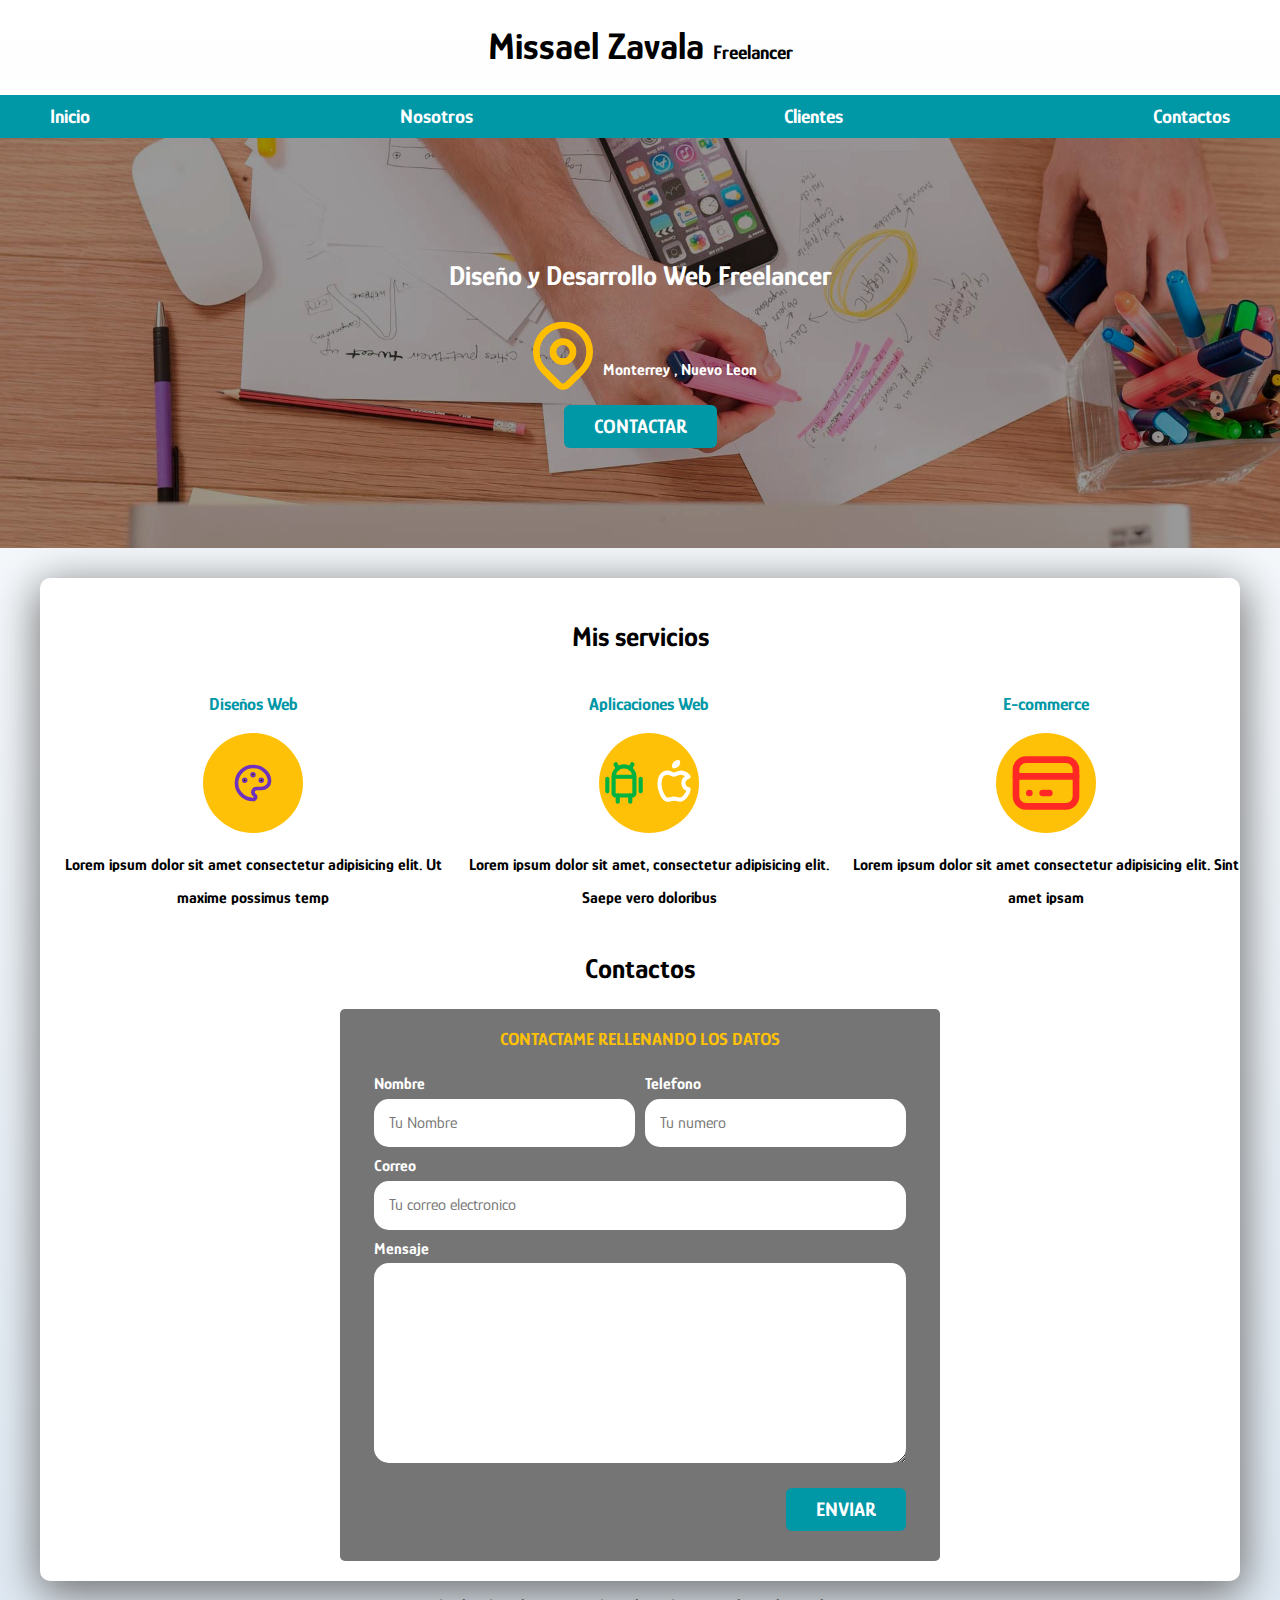
<file: index.html>
<!DOCTYPE html>
<html lang="en">
<head>
    <meta charset="UTF-8">
    <meta http-equiv="X-UA-Compatible" content="IE=edge">
    <meta name="viewport" content="width=device-width, initial-scale=1.0">
    <title>Diseñador Freelancer</title>
    <link rel="preload" href="./css/normalize.css" as="style">
    <link rel="stylesheet" href="./css/normalize.css">
    <link href="https://fonts.googleapis.com/css2?family=Glory:wght@300&display=swap" rel="stylesheet">
    <link rel="preload" href="./css/styles.css" as="style">
    <link href="css/styles.css" rel="stylesheet" type="text/css">
</head>

<body>
    <header>
        
        <h1 class="titulo"> Missael Zavala <span>Freelancer </span> </h1>

    </header>

    <div class="navegador-background">
        <nav class="navegacion-principal contenedor">
            <a href="index.html">Inicio</a>
            <a href="nosotros.html">Nosotros</a>
            <a href="clientes.html">Clientes</a>
            <a href="Contactos.html">Contactos</a>
    
        </nav>

    </div>


    <section class="hero">
        <div class="contenido-hero">


            <h2>Diseño y Desarrollo Web <span>Freelancer </span> </h2>


            <div class="ubicacion">
                <svg xmlns="http://www.w3.org/2000/svg" class="icon icon-tabler icon-tabler-map-pin" width="80" height="80" viewBox="0 0 24 24" stroke-width="2" stroke="#ffbf00" fill="none" stroke-linecap="round" stroke-linejoin="round">
                 <path stroke="none" d="M0 0h24v24H0z" fill="none"/>
                 <circle cx="12" cy="11" r="3" />
                 <path d="M17.657 16.657l-4.243 4.243a2 2 0 0 1 -2.827 0l-4.244 -4.243a8 8 0 1 1 11.314 0z" />
               </svg>
               <p> Monterrey , Nuevo Leon </p>

            </div>
            <a class="boton-contactar" href="./Contactos.html"> Contactar</a>



        </div>
    </section>


<main class="contenedor sombra">
    <h2> Mis servicios </h2>

    <div class="serviciospa">

        <section class="servicio">
            <h3> Diseños Web </h3>
            <div class="iconos">

                <svg xmlns="http://www.w3.org/2000/svg" class="icon icon-tabler icon-tabler-palette" width="44" height="44" viewBox="0 0 24 24" stroke-width="2" stroke="#6f32be" fill="none" stroke-linecap="round" stroke-linejoin="round">
                    <path stroke="none" d="M0 0h24v24H0z" fill="none"/>
                    <path d="M12 21a9 9 0 1 1 0 -18a9 8 0 0 1 9 8a4.5 4 0 0 1 -4.5 4h-2.5a2 2 0 0 0 -1 3.75a1.3 1.3 0 0 1 -1 2.25" />
                    <circle cx="7.5" cy="10.5" r=".5" fill="currentColor" />
                    <circle cx="12" cy="7.5" r=".5" fill="currentColor" />
                    <circle cx="16.5" cy="10.5" r=".5" fill="currentColor" />
                  </svg>

            </div>
            <p>Lorem ipsum dolor sit amet consectetur adipisicing elit. Ut maxime possimus temp</p>
        </section>
    
    <section class="servicio">

        <h3> Aplicaciones Web</h3>

        <div class="iconos">

            <svg xmlns="http://www.w3.org/2000/svg" class="icon icon-tabler icon-tabler-brand-android" width="80" height="80" viewBox="0 0 24 24" stroke-width="2" stroke="#00b341" fill="none" stroke-linecap="round" stroke-linejoin="round">
                <path stroke="none" d="M0 0h24v24H0z" fill="none"/>
                <line x1="4" y1="10" x2="4" y2="16" />
                <line x1="20" y1="10" x2="20" y2="16" />
                <path d="M7 9h10v8a1 1 0 0 1 -1 1h-8a1 1 0 0 1 -1 -1v-8a5 5 0 0 1 10 0" />
                <line x1="8" y1="3" x2="9" y2="5" />
                <line x1="16" y1="3" x2="15" y2="5" />
                <line x1="9" y1="18" x2="9" y2="21" />
                <line x1="15" y1="18" x2="15" y2="21" />
              </svg>
        
              <svg xmlns="http://www.w3.org/2000/svg" class="icon icon-tabler icon-tabler-brand-apple" width="80" height="80" viewBox="0 0 24 24" stroke-width="2" stroke="#ffffff" fill="none" stroke-linecap="round" stroke-linejoin="round">
                <path stroke="none" d="M0 0h24v24H0z" fill="none"/>
                <path d="M9 7c-3 0 -4 3 -4 5.5c0 3 2 7.5 4 7.5c1.088 -.046 1.679 -.5 3 -.5c1.312 0 1.5 .5 3 .5s4 -3 4 -5c-.028 -.01 -2.472 -.403 -2.5 -3c-.019 -2.17 2.416 -2.954 2.5 -3c-1.023 -1.492 -2.951 -1.963 -3.5 -2c-1.433 -.111 -2.83 1 -3.5 1c-.68 0 -1.9 -1 -3 -1z" />
                <path d="M12 4a2 2 0 0 0 2 -2a2 2 0 0 0 -2 2" />
              </svg>

        </div>
        <p>Lorem ipsum dolor sit amet, consectetur adipisicing elit. Saepe vero doloribus</p>
    </section>
    
    <section class="servicio">
        <h3>E-commerce </h3>
        <div class="iconos">
            <svg xmlns="http://www.w3.org/2000/svg" class="icon icon-tabler icon-tabler-credit-card" width="80" height="80" viewBox="0 0 24 24" stroke-width="2" stroke="#ff2825" fill="none" stroke-linecap="round" stroke-linejoin="round">
                <path stroke="none" d="M0 0h24v24H0z" fill="none"/>
                <rect x="3" y="5" width="18" height="14" rx="3" />
                <line x1="3" y1="10" x2="21" y2="10" />
                <line x1="7" y1="15" x2="7.01" y2="15" />
                <line x1="11" y1="15" x2="13" y2="15" />
              </svg>

        </div>
        <p>Lorem ipsum dolor sit amet consectetur adipisicing elit. Sint amet ipsam</p>
    
    </section>

    </div> 


    


<section>
    <h2> Contactos </h2>
<form class="formulario">

    <fieldset> 
    <legend>
        Contactame rellenando los datos 
    </legend>

<div class="contenedor-campos">

    <div class="campo">
    
        <label>Nombre</label> 
        <input class="input-text" type="text" placeholder="Tu Nombre">
    </div>
    
    <div class="campo">
        <label> Telefono </label> 
        <input class="input-text" type="tel" placeholder="Tu numero ">
        
    </div>
        
    <div class="campo">
        <label> Correo </label>
         <input class="input-text" type="email" placeholder="Tu correo electronico">
    </div>
    
    <div class="campo">
        <label> Mensaje </label>
        <textarea class="input-text">  </textarea> 

    
    </div>

    


</div>


    <div class="enviar flex">
        <input class="boton-contactar w-100" type="submit" value="Enviar">
    </div>

</fieldset>

</form>





</section>

</main>




<footer>
     <p>Todos los derechos reservados. Alejandro Missael Zavala Freelancer </p>
</footer>

</body>
</html>
</file>
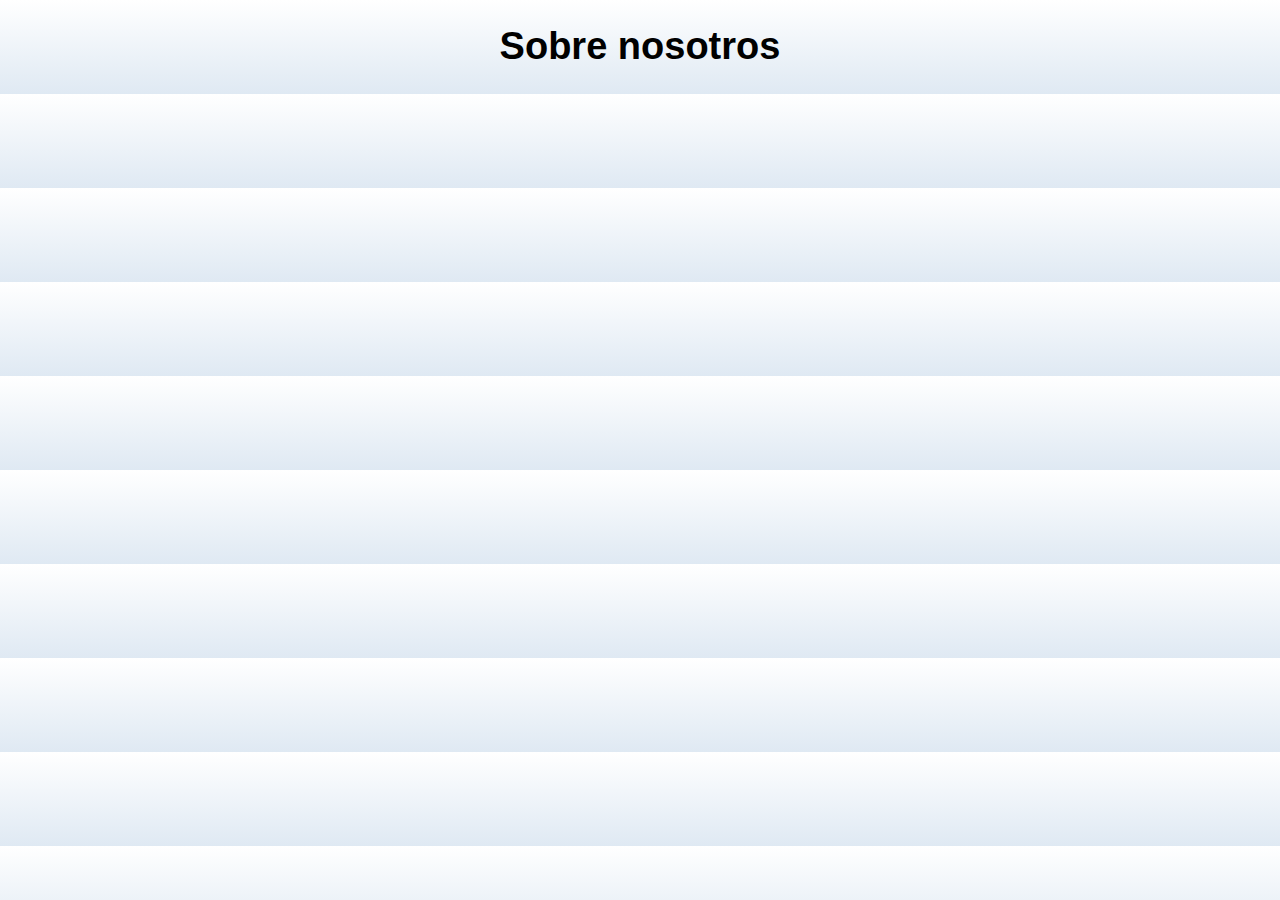
<file: nosotros.html>
<!DOCTYPE html>
<html lang="en">
<head>
    <meta charset="UTF-8">
    <meta http-equiv="X-UA-Compatible" content="IE=edge">
    <meta name="viewport" content="width=device-width, initial-scale=1.0">
    <title>Nosotros</title>
    <link rel="preload" href="./css/styles.css" as="style">
    <link href="css/styles.css" rel="stylesheet" type="text/css">
</head>
<body>
    <h1>Sobre nosotros</h1>
</body>
</html>
</file>
<file: css/styles.css>
:root{
    --blanco:#ffffff;
    --oscuro:#212121;
    --primario:#FFC107;
    --secundario:#0097A7;
    --Gris:#757575;
    --fuente-principal:3.8rem;

}

html{
font-size: 62.5%;
font-family: 'Glory', sans-serif;
box-sizing: border-box; /*Hack para box model */
scroll-snap-type: y  mandatory;
}

*, *:before, *:after {
    box-sizing: inherit;
  }



.titulo span{
    font-size: 2rem;
}

body{
    font-size: 16.2px;
    font-weight: bolder;
    font-family:'Glory', sans-serif;
    background-image: linear-gradient(to top,#DFE9F3 0% , var(--blanco) 100% );
}

h1{font-size: 3.8rem;

}

h2{font-size: 2.8rem;

}

h3{font-size: 1.8rem;

}

h1,h2,h3{
    text-align: center;
}


.contenedor{
max-width: 120rem;
margin: 0 auto 0 auto;
align-items:center;

}

.navegacion-principal{  /* este extiende el menu como tal*/
display: flex;
flex-direction: column;
align-items: center;/*forma de centrar verticalmente*/
}





div.navegador-background{
    background-color: var(--secundario);
}

.navegacion-principal a{
    color: var(--blanco);
    text-decoration: none;
    font-size: 2rem;
    font-weight: 700;
    padding: 1rem;
    /* afecta los espacios de los links */
}

.navegacion-principal a:hover{
    background-color: var(--primario);
    color: var(--oscuro);
    /* hover afecta a las letras y el fondo de los mismos links pero muy especificados*/
}

@media (min-width:480px ) { 
   
}

@media (min-width:768px ) { 
    .navegacion-principal{
        flex-direction: row;
        justify-content: space-between;  /*forma de centrar horizontalmente*/
    }
}



@media (min-width: 1140px) { 
    
}

@media (min-width: 1440px) { 
    
}


.hero{
   background-image: url(../Imagenes/hero.jpg);
   background-repeat: no-repeat;
   background-size: cover;
   height: 410px;
   position: relative;
   margin-bottom: 3rem;
}

.contenido-hero{
position: absolute;
background-color: rgba(0, 0, 0, .4);
background-color: rgb(0, 0, 0/40%);
width: 100%;
height: 100%;
color: white;

display: flex;
flex-direction: column;
align-items: center;
justify-content: center;
}

.contenido-hero h2,
.contenedor-hero p{
color: var(--blanco);
}

.ubicacion{
    display: flex;
    align-items: flex-end;
}

.boton-contactar{
    background-color: var(--secundario);
    color: var(--blanco);
    padding: 1rem 3rem;
    margin-top: 1rem;
    font-size: 2rem;
    text-decoration: none;
    text-transform: uppercase;
    font-weight: bold;
    border-radius: .6rem;
    width: 90%;
    text-align: center;
    border: none;
}

@media (min-width: 768px) { 
    .boton-contactar{
        width: auto;
    }
}


.boton-contactar:hover{
cursor: pointer;
}


.sombra{
    -webkit-box-shadow: 1px 10px 44px 3px rgba(112,112,112,1);
-moz-box-shadow: 1px 10px 44px 3px rgba(112,112,112,1);
box-shadow: 1px 10px 44px 3px rgba(112,112,112,1);
background-color:var(--blanco);
border-radius: 1rem;
padding: 2rem;
}

.serviciospa,.navegacion-principal,.formulario{
    scroll-snap-align: center;
    scroll-snap-stop: always;
}

@media (min-width:768px ) { 
    .serviciospa{
        display: grid;
        grid-template-columns: 33.3% 33.3% 33.3%;
       column-gap: 1rem;
        /*el porcentaje es como 
        se repartira la columna*/
    
    }
    
}

.servicio{
 display: flex;
 flex-direction: column;
 align-items: center;
}

.servicio h3{
color: var(--secundario);
font-weight: bold;
}

.servicio p{
    line-height: 2;
    text-align: center;
}

.servicio .iconos{
height: 10rem;
width: 10rem;
background-color: var(--primario);
border-radius: 50%;
display: flex;
justify-content: space-evenly;
align-items: center;
}

.formulario{
background-color: var(--Gris);
width: min(  60rem, 100% ); /** Utilizar el valor mas pequeño **/
margin: auto;
border-radius: 5px;
padding: 2rem;
}

.formulario fieldset{
    border: none;
}

.formulario legend{
color: var(--primario);
text-align: center;
font-size: 1.8rem;
text-transform:uppercase;
font-weight: bold;
margin-bottom: 2rem;
}

@media (min-width: 768px){ 
    .contenedor-campos{
    display: grid;
    grid-template-columns:50%,50%;
    grid-template-rows: auto auto auto;
    column-gap: 1rem;
    }
    
}

.campo:nth-child(1){
    grid-column:1/2 ;
    grid-row: 1/2;
}

.campo:nth-child(2){
    grid-column:2/3 ;
    grid-row: -4/-3;
}


.campo:nth-child(3){
    grid-column:1/3;
    grid-row: 2/3;
}

.campo:nth-child(4){
    grid-column:1/3;
    grid-row: 3/4;
}






.campo{
margin-bottom: 1rem;
}

.campo label{
color: var(--blanco);
font-weight: bold;
margin-bottom: .5rem;
display: block; /* el Display block separa y agarra todo 
el espacio disponible para una linea*/
}

/*una manera de etiquetado para ordenar algo muy especifico*/
/*
.campo input[type="text"],.campo input[type="tel"],
.campo input[type="email"]{
background-color: chartreuse;
} y otra manera es la de a continuacion
*/

.campo textarea{
    height: 20rem;
}

.input-text{
    width: 100%;
    border: none;
    padding: 1.5rem;
    border-radius: 1.5rem;
}




.w-100{
    width: 100%;
}

@media (min-width: 768px) { 
    .w-100{
        width: auto;
    }
}


.flex{
    display: flex;
}

.enviar{
justify-content: flex-end;
}


footer{
   display: flex;
   justify-content: center;
   align-items: center;
}
</file>
